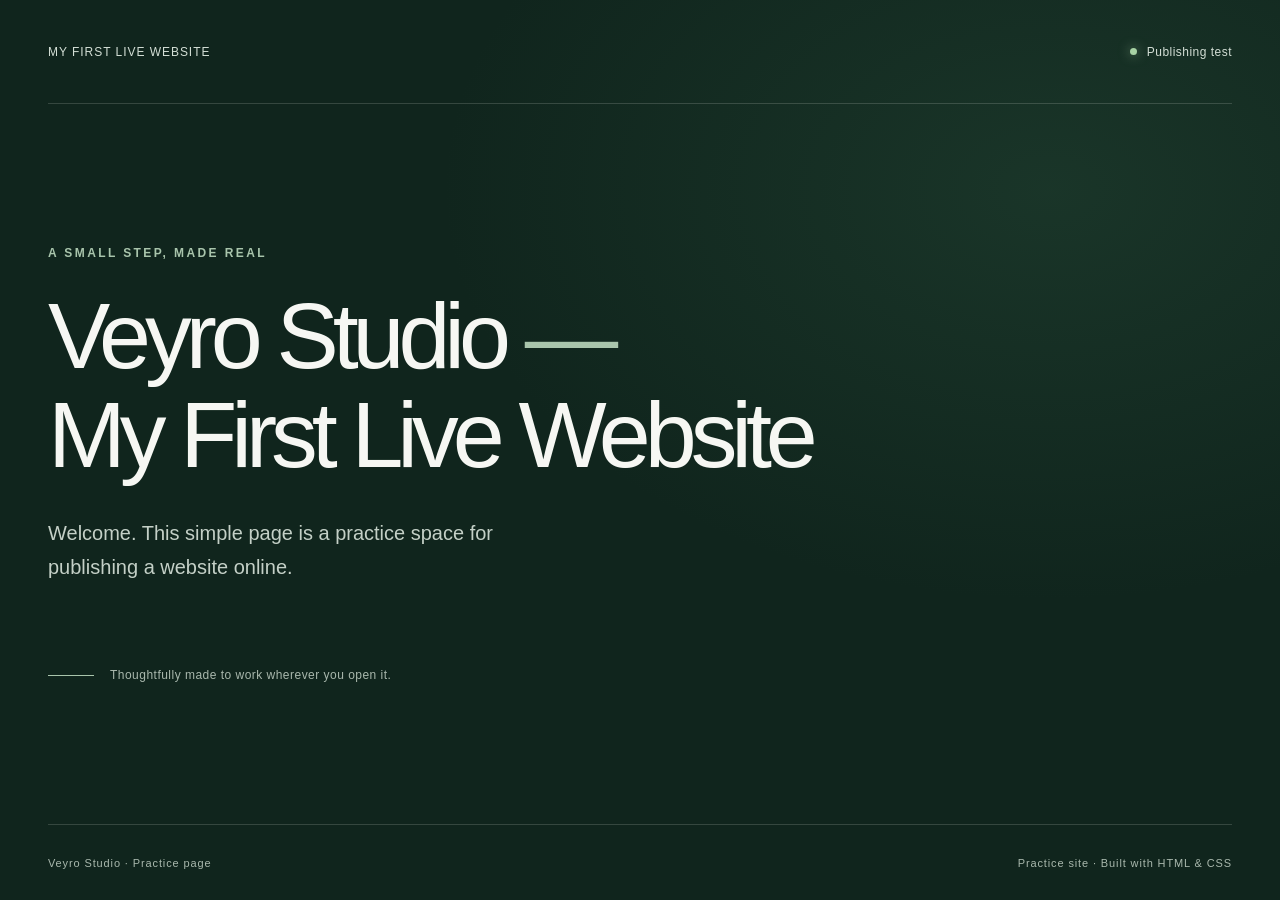
<file: index.html>
<!doctype html>
<html lang="en">
  <head>
    <meta charset="utf-8">
    <meta name="viewport" content="width=device-width, initial-scale=1">
    <meta name="theme-color" content="#10251d">
    <meta name="description" content="A simple website publishing test for Veyro Studio.">
    <title>Veyro Studio — My First Live Website</title>
    <link rel="stylesheet" href="styles.css">
  </head>
  <body>
    <main class="page">
      <header class="topbar">
        <span class="top-label">MY FIRST LIVE WEBSITE</span>
        <span class="status"><span class="status-dot"></span> Publishing test</span>
      </header>

      <section class="hero" aria-labelledby="page-title">
        <p class="eyebrow">A small step, made real</p>
        <h1 id="page-title">Veyro Studio <span>—</span><br>My First Live Website</h1>
        <p class="welcome">Welcome. This simple page is a practice space for publishing a website online.</p>
        <div class="hero-bottom">
          <span class="line" aria-hidden="true"></span>
          <p>Thoughtfully made to work wherever you open it.</p>
        </div>
      </section>

      <footer class="footer">
        <span>Veyro Studio · Practice page</span>
        <span>Practice site · Built with HTML &amp; CSS</span>
      </footer>
    </main>
  </body>
</html>
</file>
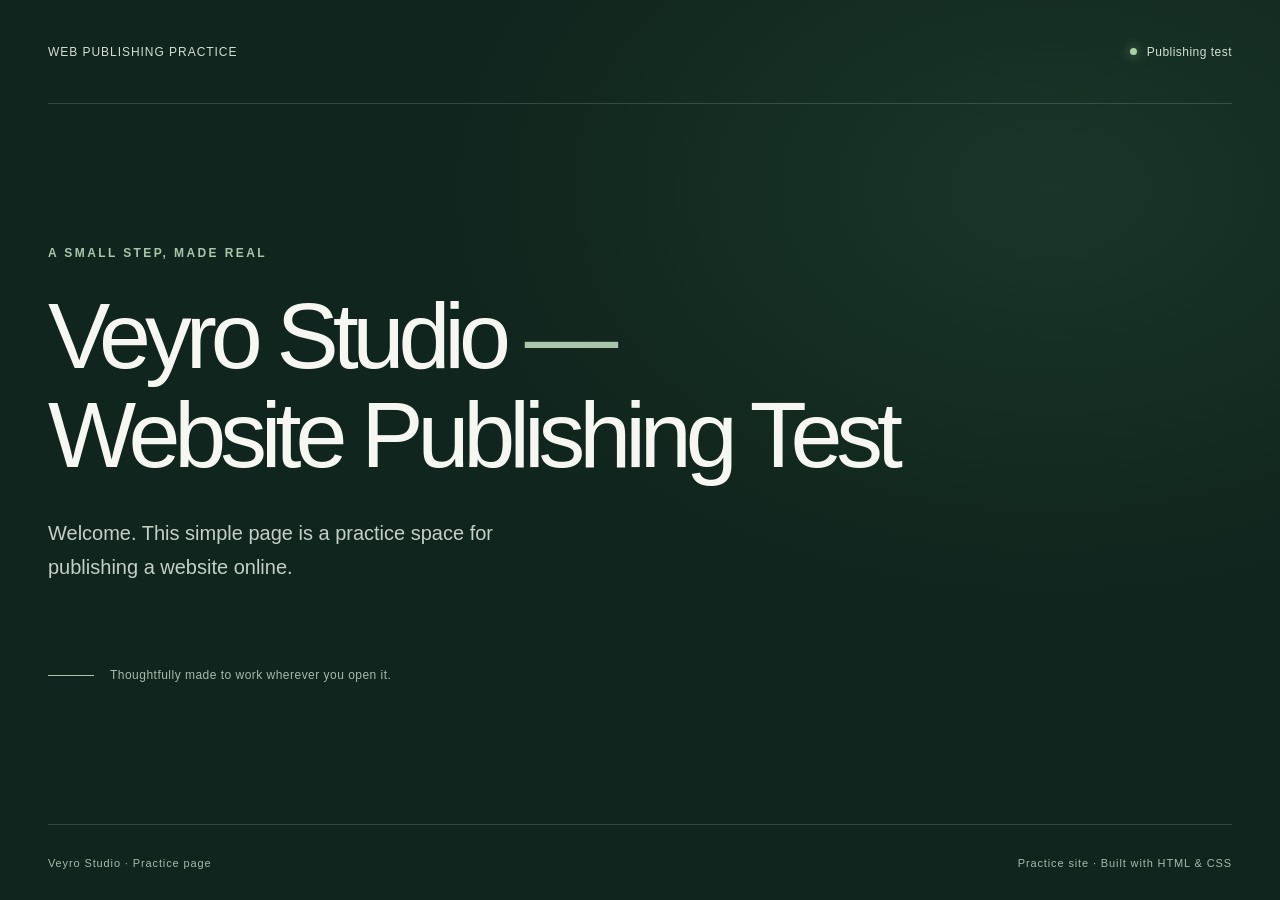
<file: VEYRO-PUBLISH-TEST/index.html>
<!doctype html>
<html lang="en">
  <head>
    <meta charset="utf-8">
    <meta name="viewport" content="width=device-width, initial-scale=1">
    <meta name="theme-color" content="#10251d">
    <meta name="description" content="A simple website publishing test for Veyro Studio.">
    <title>Veyro Studio — Website Publishing Test</title>
    <link rel="stylesheet" href="styles.css">
  </head>
  <body>
    <main class="page">
      <header class="topbar">
        <span class="top-label">Web publishing practice</span>
        <span class="status"><span class="status-dot"></span> Publishing test</span>
      </header>

      <section class="hero" aria-labelledby="page-title">
        <p class="eyebrow">A small step, made real</p>
        <h1 id="page-title">Veyro Studio <span>—</span><br>Website Publishing Test</h1>
        <p class="welcome">Welcome. This simple page is a practice space for publishing a website online.</p>
        <div class="hero-bottom">
          <span class="line" aria-hidden="true"></span>
          <p>Thoughtfully made to work wherever you open it.</p>
        </div>
      </section>

      <footer class="footer">
        <span>Veyro Studio · Practice page</span>
        <span>Practice site · Built with HTML &amp; CSS</span>
      </footer>
    </main>
  </body>
</html>
</file>
<file: styles.css>
:root {
  color-scheme: dark;
  font-family: "Segoe UI", Arial, sans-serif;
  background: #10251d;
  color: #f5f6f2;
  font-synthesis: none;
  text-rendering: optimizeLegibility;
  -webkit-font-smoothing: antialiased;
  -moz-osx-font-smoothing: grayscale;
}

* {
  box-sizing: border-box;
}

body {
  min-width: 320px;
  min-height: 100vh;
  margin: 0;
  background:
    radial-gradient(ellipse at 82% 21%, rgba(52, 97, 72, 0.27), transparent 38rem),
    #10251d;
}

.page {
  display: flex;
  flex-direction: column;
  width: min(100% - 96px, 1440px);
  min-height: 100vh;
  margin-inline: auto;
}

.topbar,
.footer {
  display: flex;
  align-items: center;
  justify-content: space-between;
}

.topbar {
  min-height: 104px;
  border-bottom: 1px solid rgba(245, 246, 242, 0.16);
}

.top-label {
  color: #d3ded5;
  font-size: 12px;
  letter-spacing: 0.08em;
  text-transform: uppercase;
}

.status {
  display: inline-flex;
  align-items: center;
  gap: 10px;
  color: #d3ded5;
  font-size: 12px;
  letter-spacing: 0.04em;
}

.status-dot {
  width: 7px;
  height: 7px;
  border-radius: 50%;
  background: #a7d2a4;
  box-shadow: 0 0 12px rgba(167, 210, 164, 0.65);
}

.hero {
  display: flex;
  flex: 1;
  flex-direction: column;
  justify-content: center;
  padding-block: 100px;
}

.eyebrow {
  margin: 0 0 26px;
  color: #a9c5ac;
  font-size: 12px;
  font-weight: 600;
  letter-spacing: 0.2em;
  text-transform: uppercase;
}

h1 {
  max-width: 1050px;
  margin: 0;
  color: #f6f7f3;
  font-size: clamp(42px, 7.3vw, 94px);
  font-weight: 500;
  letter-spacing: -0.065em;
  line-height: 1.06;
}

h1 span {
  color: #a9c5ac;
}

.welcome {
  max-width: 490px;
  margin: 32px 0 0;
  color: #c4d0c7;
  font-size: clamp(16px, 1.8vw, 20px);
  line-height: 1.7;
}

.hero-bottom {
  display: flex;
  align-items: center;
  gap: 16px;
  margin-top: 84px;
}

.hero-bottom p {
  margin: 0;
  color: #a9b8ad;
  font-size: 12px;
  letter-spacing: 0.04em;
}

.line {
  width: 46px;
  height: 1px;
  background: #a9c5ac;
}

.footer {
  min-height: 76px;
  border-top: 1px solid rgba(245, 246, 242, 0.16);
  color: #a9b8ad;
  font-size: 11px;
  letter-spacing: 0.08em;
}

@media (max-width: 640px) {
  .page {
    width: min(100% - 40px, 1440px);
  }

  .topbar {
    min-height: 76px;
  }

  .top-label {
    font-size: 9px;
  }

  .status {
    gap: 7px;
    font-size: 10px;
  }

  .hero {
    padding-block: 76px;
  }

  .eyebrow {
    margin-bottom: 20px;
    font-size: 10px;
  }

  h1 {
    font-size: clamp(40px, 11vw, 64px);
  }

  .welcome {
    margin-top: 24px;
  }

  .hero-bottom {
    align-items: flex-start;
    gap: 12px;
    margin-top: 64px;
  }

  .hero-bottom p {
    max-width: 230px;
    line-height: 1.6;
  }

  .line {
    flex: 0 0 30px;
    margin-top: 7px;
  }

  .footer {
    align-items: flex-start;
    flex-direction: column;
    justify-content: center;
    gap: 8px;
    min-height: 82px;
    font-size: 9px;
  }
}
</file>
<file: VEYRO-PUBLISH-TEST/styles.css>
:root {
  color-scheme: dark;
  font-family: "Segoe UI", Arial, sans-serif;
  background: #10251d;
  color: #f5f6f2;
  font-synthesis: none;
  text-rendering: optimizeLegibility;
  -webkit-font-smoothing: antialiased;
  -moz-osx-font-smoothing: grayscale;
}

* {
  box-sizing: border-box;
}

body {
  min-width: 320px;
  min-height: 100vh;
  margin: 0;
  background:
    radial-gradient(ellipse at 82% 21%, rgba(52, 97, 72, 0.27), transparent 38rem),
    #10251d;
}

.page {
  display: flex;
  flex-direction: column;
  width: min(100% - 96px, 1440px);
  min-height: 100vh;
  margin-inline: auto;
}

.topbar,
.footer {
  display: flex;
  align-items: center;
  justify-content: space-between;
}

.topbar {
  min-height: 104px;
  border-bottom: 1px solid rgba(245, 246, 242, 0.16);
}

.top-label {
  color: #d3ded5;
  font-size: 12px;
  letter-spacing: 0.08em;
  text-transform: uppercase;
}

.status {
  display: inline-flex;
  align-items: center;
  gap: 10px;
  color: #d3ded5;
  font-size: 12px;
  letter-spacing: 0.04em;
}

.status-dot {
  width: 7px;
  height: 7px;
  border-radius: 50%;
  background: #a7d2a4;
  box-shadow: 0 0 12px rgba(167, 210, 164, 0.65);
}

.hero {
  display: flex;
  flex: 1;
  flex-direction: column;
  justify-content: center;
  padding-block: 100px;
}

.eyebrow {
  margin: 0 0 26px;
  color: #a9c5ac;
  font-size: 12px;
  font-weight: 600;
  letter-spacing: 0.2em;
  text-transform: uppercase;
}

h1 {
  max-width: 1050px;
  margin: 0;
  color: #f6f7f3;
  font-size: clamp(42px, 7.3vw, 94px);
  font-weight: 500;
  letter-spacing: -0.065em;
  line-height: 1.06;
}

h1 span {
  color: #a9c5ac;
}

.welcome {
  max-width: 490px;
  margin: 32px 0 0;
  color: #c4d0c7;
  font-size: clamp(16px, 1.8vw, 20px);
  line-height: 1.7;
}

.hero-bottom {
  display: flex;
  align-items: center;
  gap: 16px;
  margin-top: 84px;
}

.hero-bottom p {
  margin: 0;
  color: #a9b8ad;
  font-size: 12px;
  letter-spacing: 0.04em;
}

.line {
  width: 46px;
  height: 1px;
  background: #a9c5ac;
}

.footer {
  min-height: 76px;
  border-top: 1px solid rgba(245, 246, 242, 0.16);
  color: #a9b8ad;
  font-size: 11px;
  letter-spacing: 0.08em;
}

@media (max-width: 640px) {
  .page {
    width: min(100% - 40px, 1440px);
  }

  .topbar {
    min-height: 76px;
  }

  .top-label {
    font-size: 9px;
  }

  .status {
    gap: 7px;
    font-size: 10px;
  }

  .hero {
    padding-block: 76px;
  }

  .eyebrow {
    margin-bottom: 20px;
    font-size: 10px;
  }

  h1 {
    font-size: clamp(40px, 11vw, 64px);
  }

  .welcome {
    margin-top: 24px;
  }

  .hero-bottom {
    align-items: flex-start;
    gap: 12px;
    margin-top: 64px;
  }

  .hero-bottom p {
    max-width: 230px;
    line-height: 1.6;
  }

  .line {
    flex: 0 0 30px;
    margin-top: 7px;
  }

  .footer {
    align-items: flex-start;
    flex-direction: column;
    justify-content: center;
    gap: 8px;
    min-height: 82px;
    font-size: 9px;
  }
}
</file>
